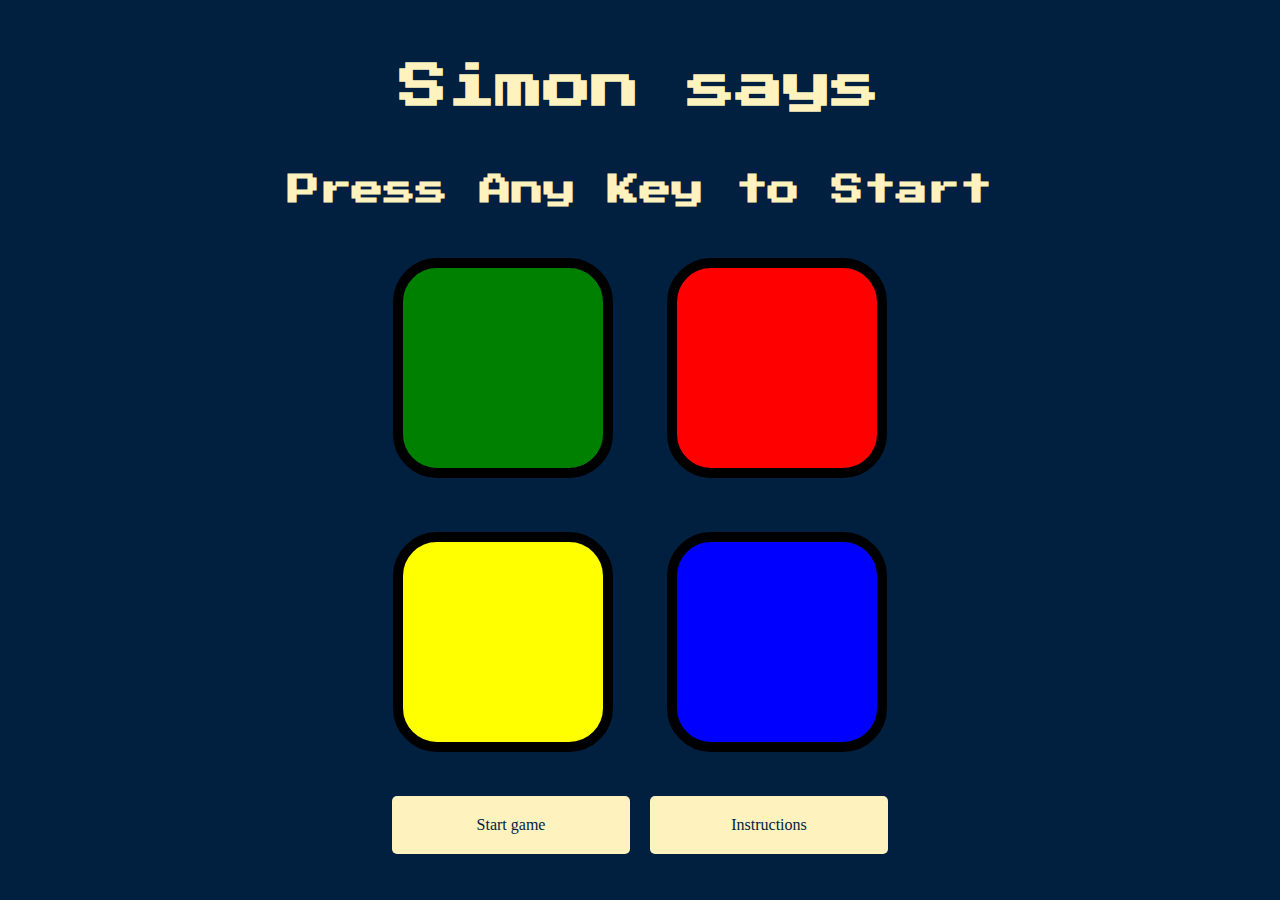
<file: index.html>
<!DOCTYPE html>
<html lang="en" dir="ltr">

<head>
  <meta charset="utf-8">
  <title>Simon says</title>
  <link rel="stylesheet" href="styles.css">
  <link href="https://fonts.googleapis.com/css?family=Press+Start+2P" rel="stylesheet">
</head>

<body>
  <h1 id="level-title">Simon says</h1>
  <h2 id="instruction-title">Press Any Key to Start</h2>
  <div class="container">
    <div class="row">

      <div type="button" id="green" class="btn green">

      </div>

      <div type="button" id="red" class="btn red">

      </div>
    </div>

    <div class="row">

      <div type="button" id="yellow" class="btn yellow">

      </div>
      <div type="button" id="blue" class="btn blue">

      </div>
      <div class="button-container">
        <a class="start-game instruction-button">Start game</a>
        <a class="instruction-button" href="./instructions.html">Instructions</a>
      </div>
    </div>
  </div>

  <script src="https://ajax.googleapis.com/ajax/libs/jquery/3.7.1/jquery.min.js"></script>
  <script src="./game.js"></script>
</body>

</html>
</file>
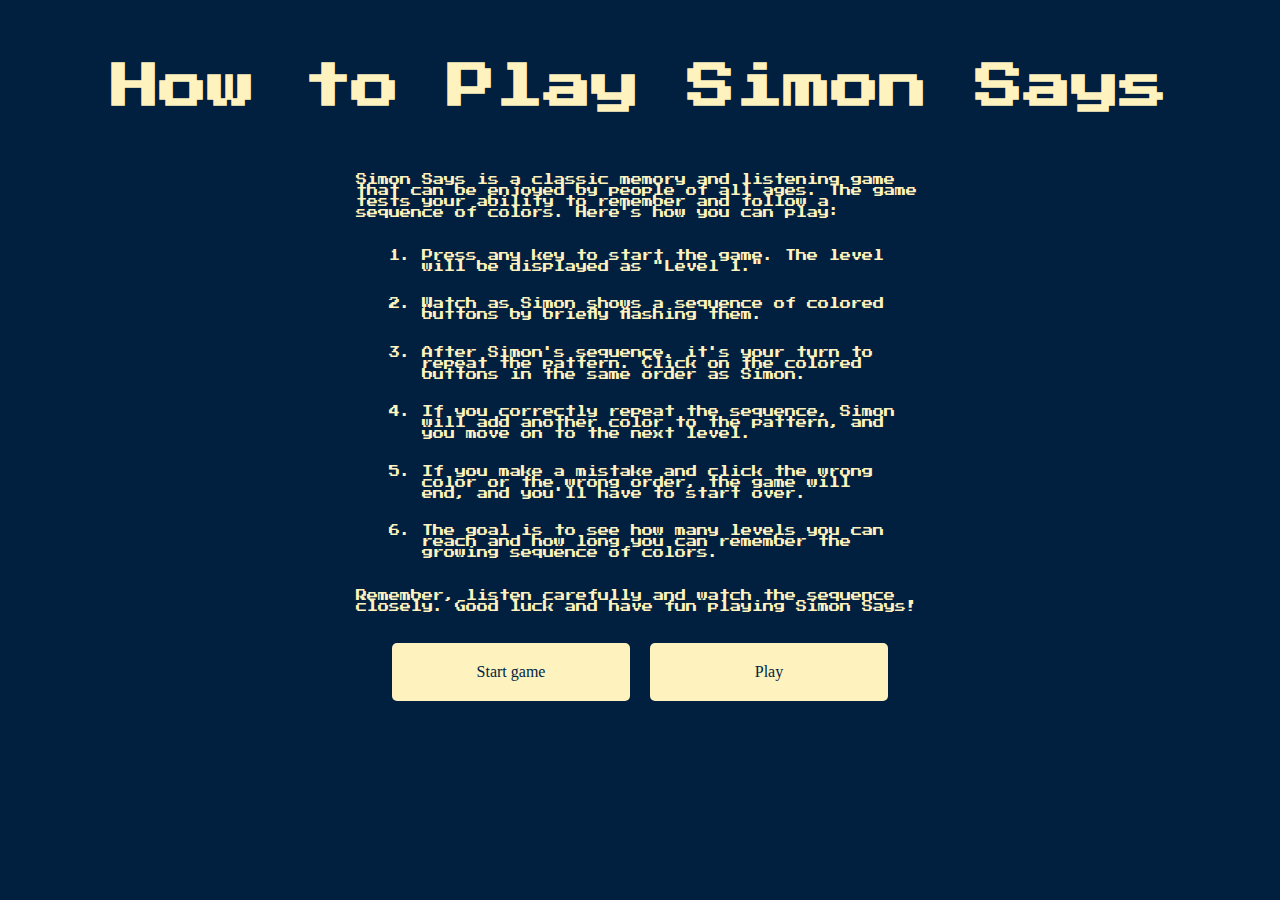
<file: instructions.html>
<!DOCTYPE html>
<html lang="en" dir="ltr">

<head>
    <meta charset="utf-8">
    <title>Simon says</title>
    <link rel="stylesheet" href="styles.css">
    <link href="https://fonts.googleapis.com/css?family=Press+Start+2P" rel="stylesheet">
</head>

<body>
    <h1 id="level-title">How to Play Simon Says</h1>
    <div class="container">
        <div class="row">
            <p>
                Simon Says is a classic memory and listening game that can be enjoyed by people of all ages. The game
                tests your ability to remember and follow a sequence of colors. Here's how you can play:
            </p>

            <ol>
                <li>Press any key to start the game. The level will be displayed as "Level 1."</li>
                <li>Watch as Simon shows a sequence of colored buttons by briefly flashing them.</li>
                <li>After Simon's sequence, it's your turn to repeat the pattern. Click on the colored buttons in the
                    same
                    order as Simon.</li>
                <li>If you correctly repeat the sequence, Simon will add another color to the pattern, and you move on
                    to
                    the next level.</li>
                <li>If you make a mistake and click the wrong color or the wrong order, the game will end, and you'll
                    have
                    to start over.</li>
                <li>The goal is to see how many levels you can reach and how long you can remember the growing sequence
                    of
                    colors.</li>
            </ol>

            <p>
                Remember, listen carefully and watch the sequence closely. Good luck and have fun playing Simon Says!
            </p>
        </div>
        <div class="button-container">
            <a class="start-game instruction-button">Start game</a>
            <a class="instruction-button" href="./index.html">Play</a>
        </div>
    </div>

    <script src="https://ajax.googleapis.com/ajax/libs/jquery/3.7.1/jquery.min.js"></script>
    <script src="./game.js"></script>
</body>

</html>
</file>
<file: styles.css>
body {
  text-align: center;
  background-color: #011F3F;
}

#level-title {
  font-family: 'Press Start 2P', cursive;
  font-size: 3rem;
  margin:  5%;
  color: #FEF2BF;
}

#instruction-title {
  font-family: 'Press Start 2P', cursive;
  font-size: 2rem;
  color: #FEF2BF;
}

p, li{
  font-family: 'Press Start 2P', cursive;
  margin:  5%;
  font-size: 0.7rem;
  color: #FEF2BF;
  text-align: start;
}

ol  {
  margin: 5%;
}

.container {
  display: block;
  width: 50%;
  margin: auto;

}

.btn {
  margin: 25px;
  display: inline-block;
  height: 200px;
  width: 200px;
  border: 10px solid black;
  border-radius: 20%;
}

.game-over {
  background-color: red;
  opacity: 0.8;
}

.red {
  background-color: red;
}

.green {
  background-color: green;
}

.blue {
  background-color: blue;
}

.yellow {
  background-color: yellow;
}

.pressed {
  box-shadow: 0 0 20px white;
  background-color: grey;
}

.button-container{
  margin-top: 15px;
  display: flex;
  align-items: center;
  justify-content: center;
  gap: 20px;
}

.button-container * {
  flex: 1;
}

.instruction-button {
  background-color: #FEF2BF;
  color: #011F3F;
  padding: 20px 40px;
  border: none;
  border-radius: 5px;
  cursor: pointer;
  font-size: 1rem;
  transition: background-color 0.3s ease;
  text-decoration: none;
  flex: 0 0 25%;
}

.instruction-button:hover {
  background-color: #7d6ad4;
}



@media (max-width: 1110px) {
  .container {
    width: auto;
  }

  .instruction-button{
    font-size: 2rem;
  }

}
</file>
